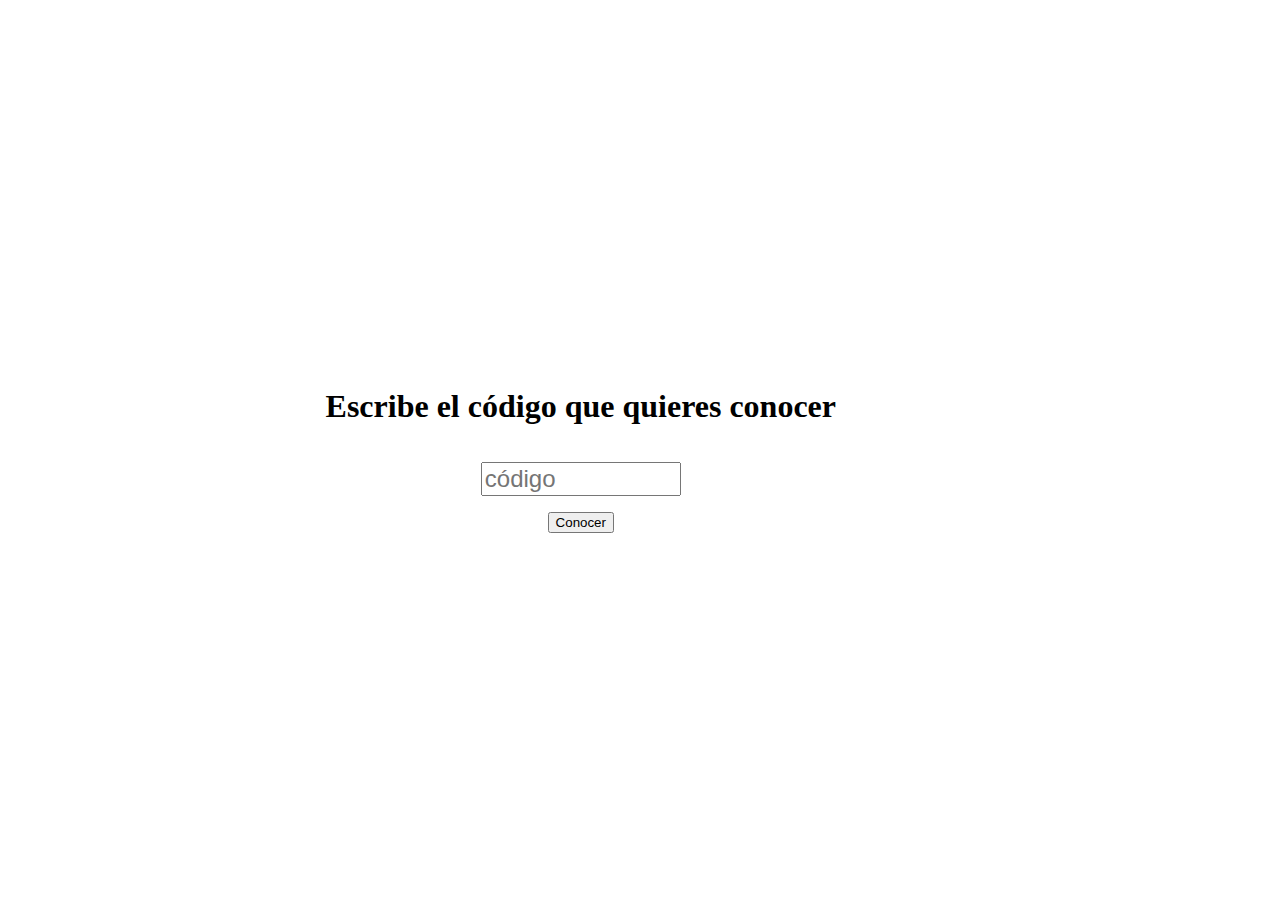
<file: Dia10/index.html>
<!DOCTYPE html>
<html lang="en">
<head>
    <meta charset="UTF-8">
    <meta name="viewport" content="width=device-width, initial-scale=1.0">
    <title>Cats Codes</title>
    <link rel="stylesheet" href="./styles/style.css">
</head>
<body>
    <div class="todo">
        <h1>Escribe el código que quieres conocer</h1>
        <input type="text" placeholder="código" id="codigoInput">
        <button onclick="asignarImagen()">Conocer</button>
        <img id="imagen" alt="">
    </div>
</body>
<script src="./scripts/script.js"></script>
</html>
</file>
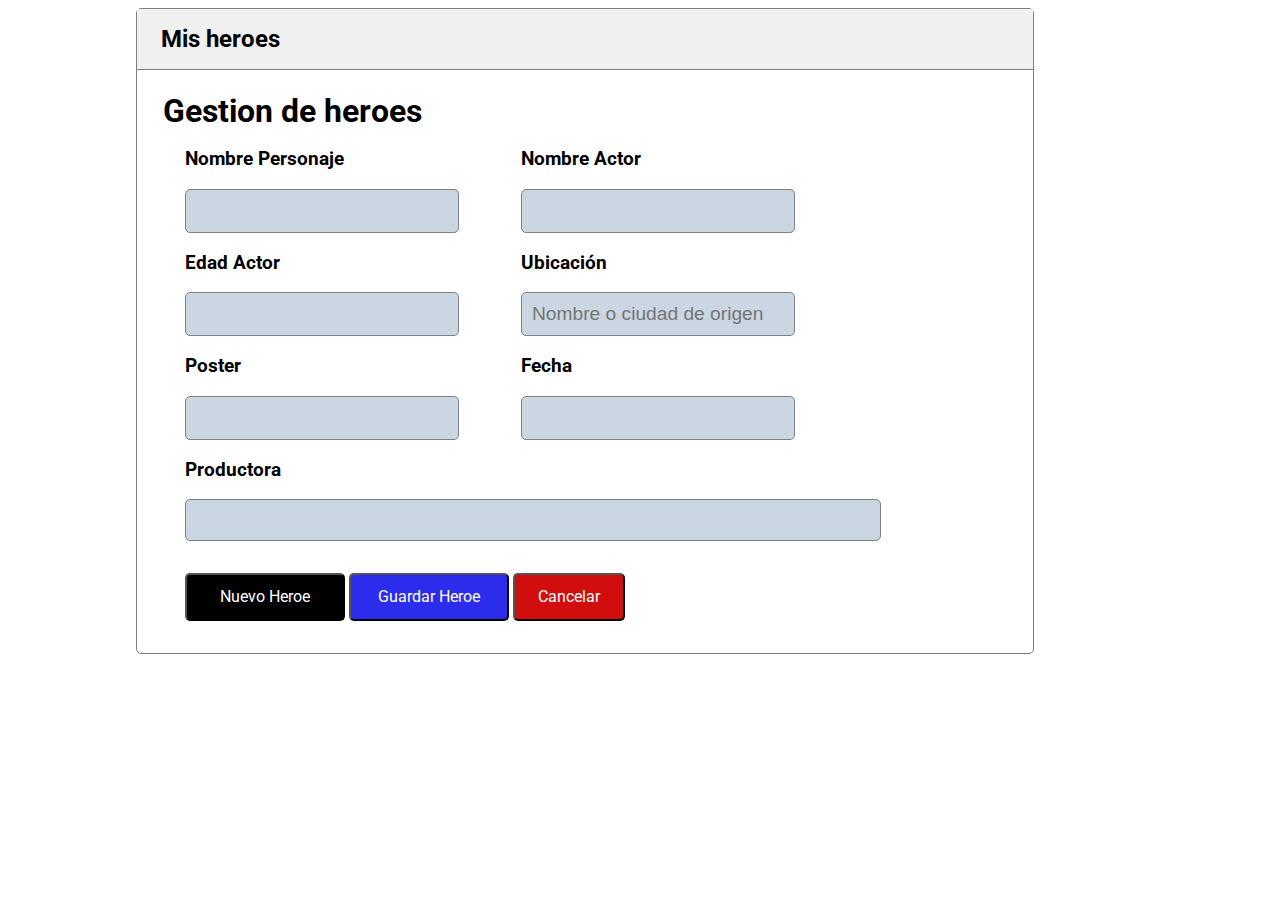
<file: Dia14/index.html>
<!DOCTYPE html>
<html lang="en">
<head>
    <meta charset="UTF-8">
    <meta name="viewport" content="width=device-width, initial-scale=1.0">
    <title>Document</title>
    <link rel="stylesheet" href="./styles/style.css">
</head>
<body>
    <div class="ficha">

        <div class="cabezal">
            <h1 id="myHeros">Mis heroes</h1>
        </div>

        <div class="camposRelleno">
            <h1 id="gestion">Gestion de heroes</h1>

            <div class="dosPrimeros">
                <div class="characterName">
                    <h3>Nombre Personaje</h3>
                    <input type="text" class="inputStyle">
                </div>
                <div class="actorName">
                    <h3>Nombre Actor</h3>
                    <input type="text" class="inputStyle">
                </div>
            </div>
            <div class="dosSegundos">
                <div class="actorAge">
                    <h3>Edad Actor</h3>
                    <input type="text" class="inputStyle">
                </div>
                <div class="ubication">
                    <h3>Ubicación</h3>
                    <input type="text" class="inputStyle" placeholder="Nombre o ciudad de origen">
                </div>
            </div>
            <div class="dosTerceros">
                <div class="poster">
                    <h3>Poster</h3>
                    <input type="text" class="inputStyle">
                </div>
                <div class="date">
                    <h3>Fecha</h3>
                    <input type="text" class="inputStyle">
                </div>
            </div>
            <div class="productora">
                <h3>Productora</h3>
                <input type="text" class="production">
            </div>
        </div>
        
        <div id="fitRegister">
            <div id="cabezalDos">
                <h1 id="registerText">Registro de trajes</h1>
            </div>
            <div id="description">
                <h1 id="characterFits">Trajes del personaje</h1>
                <h3>En esta sección podrá registrar los nombres de los trajes usados por el actor.</h3>
                <button>+</button>
            </div>
            <div id="agregadosTrajes">

            </div>

        </div>

        <div class="opciones">
            <button id="newHero">Nuevo Heroe</button>
            <button id="saveHero">Guardar Heroe</button>
            <button id="cancel">Cancelar</button>
        </div>
    </div>
</body>
<script src="./scripts/script.js"></script>
</html>
</file>
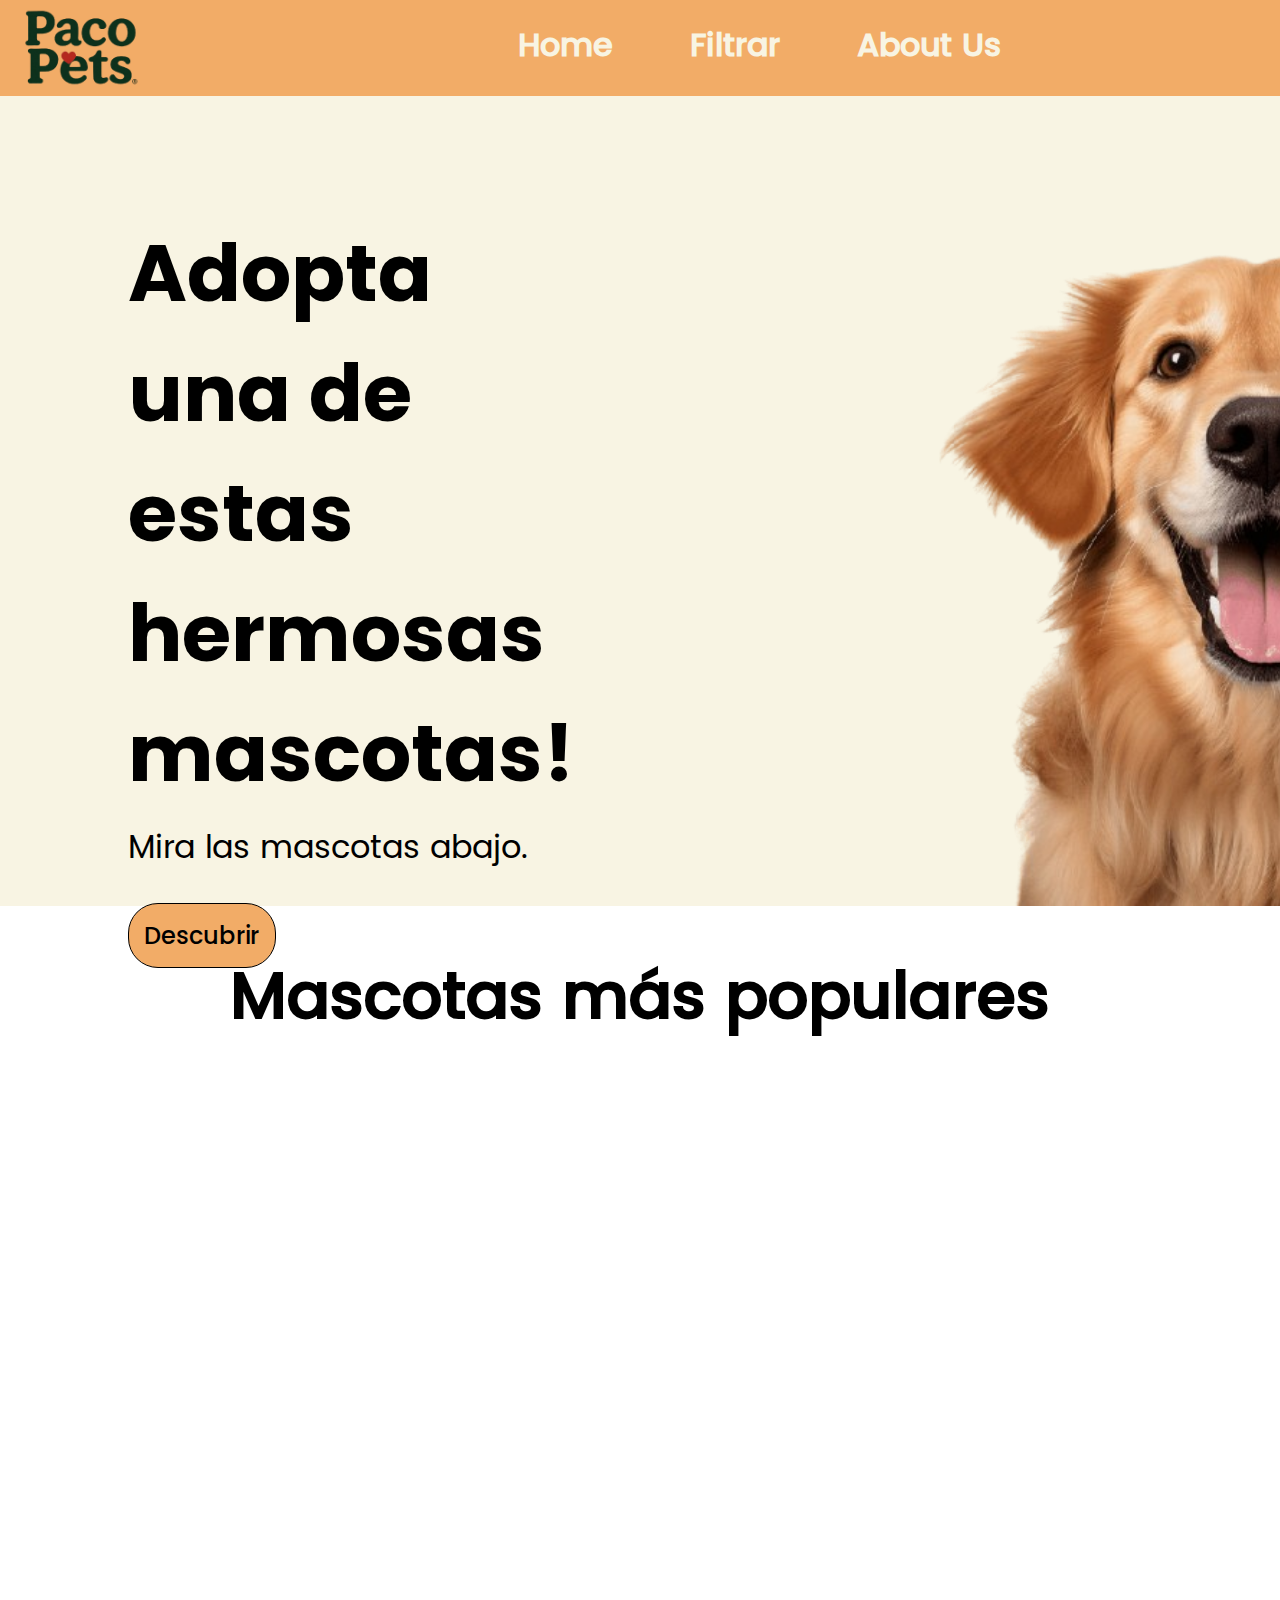
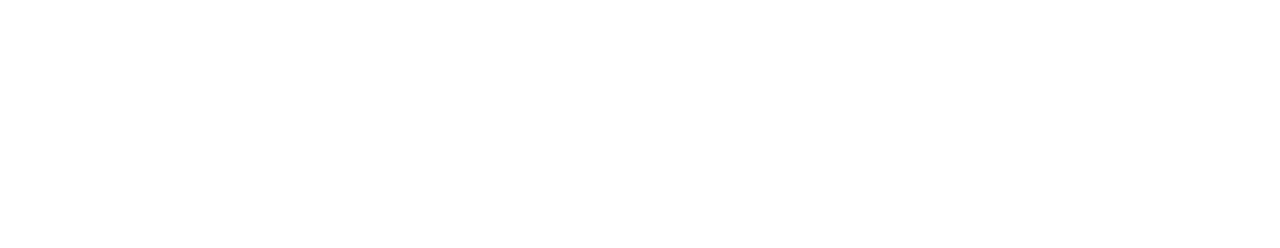
<file: Dia15/index.html>
<!DOCTYPE html>
<html lang="en">
<head>
    <meta charset="UTF-8">
    <meta name="viewport" content="width=device-width, initial-scale=1.0">
    <title>Document</title>
    <link rel="stylesheet" href="./style/styles.css">
</head>
<body>
    <header>
        <img src="./storage/pacoPets.png" alt="" id="logoPets">
        <h1 class="home">Home</h1>
        <h1 class="filter">Filtrar</h1>
        <h1 class="about">About Us</h1>
    </header>
    <section id="welcome">
        <div id="welcomeText">
            <h1 class="welcomeTitle">Adopta una de estas hermosas mascotas!</h1>
            <h3 class="welcomeDescription">Mira las mascotas abajo.</h3>
            <button class="welcomeButton" onclick="location.href='#principalPets'">Descubrir</button>
        </div>
        <img src="./storage/perroWelcome.png" alt="" id="welcomeDog">
    </section>
    <section id="principalPets">
        <h1>Mascotas más populares</h1>
        <div id="template">
            <div class="imagenMascota">
                <img src="./storage/perro1.jpeg" alt="" id="responseImage">
            </div>
            <h1 id="petName">Nombre</h1>
            <h2 id="petClass">Perro - Cachorro</h2>
            <h3 id="petCountry">Pais</h3>
            <h3 id="petDescription">Lorem ipsum dolor sit amet consectetur, adipisicing elit. Itaque, facere facilis quas ratione dolorem modi. Ipsam dolorum itaque consequatur id laboriosam.</h3>
        </div>
        <div id="container-pets" class="grid-container">

        </div>
        <div id="infoDetallada">
            <div class="left">
                <div class="imagenMascotaDetailed">
                    <img src="./storage/perro1.jpeg" alt="" id="responseImageDetailed">
                </div>
                <h1 id="petNameDetailed">Nombre</h1>
                <h2 id="petClassDetailed">Perro - Cachorro</h2>
                <h2 id="petTypeDetailed">Raza</h2>
                <h2 id="petCountryDetailed">Pais</h2>
                <h2 id="petContactDetailed">Contacto: </h2>
            </div>
            <div id="descriptionBox">
                <h3 id="descriptionDetailed">
                    Lorem ipsum dolor sit amet consectetur adipisicing elit. Illum maxime fugit provident aliquam, officia quod totam id quibusdam 
                    quo praesentium minima odio? Incidunt excepturi accusamus libero quia modi vero totam?
                    Lorem ipsum dolor sit amet consectetur adipisicing elit. Illum maxime fugit provident aliquam, officia quod totam id quibusdam 
                    quo praesentium minima odio? Incidunt excepturi accusamus libero quia modi vero totam?
                </h3>
            </div>
        </div>
        
    </section>
</body>
<script src="./scripts/script.js"></script>
</html>
</file>
<file: Dia10/styles/style.css>
.todo {
    display: flex;
    flex-direction: column;
    width: 50%;
    gap: 1em;
    justify-content: center;
    align-items: center;
    width: 50vw;
    height: 100vh;
    margin-left: 20%;
    text-align: center;

}

#codigoInput {
    font-size: 1.5em;
    width: 30%;
}

#imagen {
    width: 50%;
}
</file>
<file: Dia14/styles/style.css>
@import url('https://fonts.googleapis.com/css2?family=Roboto:ital,wght@0,100..900;1,100..900&display=swap');
.roboto-class {
    font-family: "Roboto", sans-serif;
    font-optical-sizing: auto;
    font-weight: 300;
    font-style: normal;
    font-variation-settings:
    "wdth" 100;
}

body {
    width: 100vw;
    font-family: "Roboto", sans-serif;
}

.ficha {
    width: 70%;
    border: 1px solid gray;
    margin-left: 10%;
    display: flex;
    flex-direction: column;
    border-radius: 5px;
    

}

.cabezal {
    border: 1px solid gray;
    border-top: none;
    border-left: none;
    border-right: none;
    background-color: rgb(240, 240, 240);
}

.dosPrimeros {
    display: flex;
    flex-direction: row;
    margin-left: 3em;
    margin-right: 0.5em;
}

.dosSegundos {
    display: flex;
    flex-direction: row;
    margin-left: 3em;
    margin-right: 0.5em;
}

.dosTerceros {
    display: flex;
    flex-direction: row;
    margin-left: 3em;
    margin-right: 0.5em;
}

#myHeros {
    font-size: 1.5em;
    margin-left: 1em ;
}

#gestion {
    margin-left: 0.8em;
    margin-bottom: 0px;
}

.actorName {
    margin-left: 10%;
    width: 30%;

}

.characterName {
 width: 30%;
}

.inputStyle {
    background-color: rgb(202, 215, 227);
    border: 0.5px solid gray;
    width: 100%;
    border-radius: 5px;
    font-size: 1.2em;
    padding: 10px;
}

.actorAge {
    width: 30%;
}

.ubication {
    margin-left: 10%;
    width: 30%;
}

.poster {
    width: 30%;
}

.date {
    margin-left: 10%;
    width: 30%;
}

.productora {
    width: 77%;
    margin-left: 3em;
}

.production {
    width: 100%;
    background-color: rgb(202, 215, 227);
    border: 0.5px solid gray;
    height: 2.8em;
    border-radius: 5px;
}

.opciones {
    margin-top: 2em;
    margin-left: 3em;
    margin-bottom: 2em;
}

#newHero {
    font-family: "Roboto", sans-serif;
    background-color: black;
    color: white;
    height: 3em;
    width: 10em;
    border-radius: 5px;
    font-size: 1em;
}

#saveHero {
    font-family: "Roboto", sans-serif;
    background-color: rgb(44, 44, 236);
    color: white;
    height: 3em;
    width: 10em;
    border-radius: 5px;
    font-size: 1em;
}

#cancel {
    font-family: "Roboto", sans-serif;
    background-color: rgb(210, 13, 13);
    color: white;
    height: 3em;
    width: 7em;
    border-radius: 5px;
    font-size: 1em;
}

#fitRegister {
    display: none;
    flex-direction: column;
    margin-left: 3em;
    border: 1px solid black;
    margin-right: 3em;
    margin-top: 2em;
    border-radius: 10px;
}

#cabezalDos {
    border-bottom: 1px solid black;
}

#registerText {
    font-size: 1.2em;
    margin-left: 1em;
}

#characterFits {
    margin-top: 0px;
}

#characterFits {
    margin-top: 1em;
    font-size: 1.4em;
    margin-left: 1em;
    color: rgb(67, 114, 202);
}

#comic {
    font-size: 1.2em;
    background-color: rgb(202, 215, 227);
    width: 87.5%;
    padding-left: 1em;
    height: 2.2em;
    border-radius: 5px;
}

#descriptionText {
    margin-left: 1.2em;
    font-family: 0.8em;
    font-weight: 400;
    color: rgb(67, 114, 202);
}

#botonAgregar {
    background-color: rgb(255, 187, 0);
    width: 1.5em;
    height:1.5em ;
    font-size: 2em;
    margin-left: 0.6em;
    border: none;
    border-radius: 10px;
    margin-bottom: 0.5em;
}

#inputBoton {
    display: flex;
    flex-direction: row;
}

#template {
    display: none;
    flex-direction: column;
    margin-left: 5em;
    margin-bottom: 1.5em;
}

#textFit {
    margin-bottom: 0.6em;
    color: rgb(67, 114, 202);
}

.inputFit {
    font-size: 1.3em;
    padding: 10px;
    width: 80%;
    border: 1px solid gray;
    border-radius: 10px;
}

.cancelButton {
    color: white;
    background-color: rgb(255, 0, 0);
    width: 1.3em;
    height:1.3em ;
    font-size: 2em;
    margin-left: 0.6em;
    border: none;
    border-radius: 10px;
    margin-top: 0.05em;
}
</file>
<file: Dia15/style/styles.css>
@font-face {
    font-family: 'Poppins Regular';
    font-style: normal;
    font-weight: normal;
    src: local('Poppins Regular'), url('../fonts/Poppins-Regular.woff') format('woff');
    }
@font-face {
    font-family: 'Poppins Medium';
    font-style: normal;
    font-weight: normal;
    src: local('Poppins Medium'), url('../fonts/Poppins-Medium.woff') format('woff');
    }
@font-face {
    font-family: 'Poppins Bold';
    font-style: normal;
    font-weight: normal;
    src: local('Poppins Bold'), url('../fonts/Poppins-Bold.woff') format('woff');
    }


body {
    margin: 0px;
}

html {
    scroll-behavior: smooth;
}

header {
    display: flex;
    flex-direction: row;
    background-color: #F2AC67;
    font-family: 'Poppins Medium';
    color: #F8F4E3;
}

#logoPets {
    width: 10em;
    margin-top: 0.5em;
    margin-bottom: 0.5em;
}

.home {
    margin-left: 28vw;
}

.filter {
    margin-left: 6vw;
}

.about {
    margin-left: 6vw;
}

#welcome {
    background-color: #F8F4E3;
    margin-top: 0px;
    display: flex;
    flex-direction: row;
    height: 90vh;
}

#welcomeText {
    display: flex;
    flex-direction: column;
    width: 35vw;
    margin-top: 4em;
    margin-left: 8em;
}

.welcomeTitle {
    font-family: 'Poppins Bold';
    font-size: 5em;
    margin-bottom: 0px;
}

.welcomeDescription {
    font-family: 'Poppins Regular';
    font-size: 2em;
    font-weight: 300;
    margin-top: 10px;
}

.welcomeButton {
    width: 33%;
    font-family: 'Poppins Medium';
    font-size:  1.5em;
    padding: 14px 0px;
    background-color: #F2AC67;
    border: 1px solid black;
    border-radius: 30px;
    transition: transform 0.3s ease, box-shadow 0.3s ease;
    cursor: pointer;
}

.welcomeButton:hover {
  transform: scale(1.05); /* lo agranda un poco */
  box-shadow: 0 8px 20px rgba(0, 0, 0, 0.2); /* sombra suave */
}

#welcomeDog {
    width: 45em;
    height: 45em;
    margin-left: 20em;
    align-self: flex-end;
    margin-bottom: 0
}

#principalPets {
    margin-top: 0px;
    height: 100vh;
    text-align: center;
    margin-top: 1em;
    font-family: 'Poppins Medium';
    font-size: 2em;
}

#template {
    display: none;
    flex-direction: column;
    width: 11em;
    height: 22em;
    background-color: #221303;
    text-align: center;
    color: #D9D9D9;
    border-radius: 35px;
    transition: transform 0.3s ease, box-shadow 0.3s ease;
}

#template:hover {
    transform: scale(1.05);
    box-shadow: 0 10px 20px rgba(0, 0, 0, 0.2);
}

.imagenMascota {
    width: 80%;
    height: 25%;
    border: 1px solid black;
    overflow: hidden;  /* oculta lo que se salga */
    display: flex;
    justify-content: center;
    align-items: center;
    margin-top: 1em;
    margin-left: 9%;
    border-radius: 20px;
}

.imagenMascota img {
    width: 100%;
    height: 100%;
    object-fit: cover; /* clave: recorta y ajusta sin deformar */
}

#petName {
    width: 100%;
    margin-top: 0.5em;
    margin-bottom: 0px;
}

#petClass {
    font-family: 'Poppins Regular';
    font-size: 0.8em;
    font-weight: 500;
    margin-top: 0px;
    margin-bottom: 0px;
}

#petCountry {
    font-family: 'Poppins Regular';
    font-size: 0.6em;
    font-weight: 500;
    margin-top: 0px;
    margin-bottom: 0px;
}

#petDescription {
    font-family: 'Poppins Regular';
    font-size: 0.6em;
    font-weight: 500;
    margin-top: 1em;
    margin-bottom: 1em;
    margin-left: 10px;
    margin-right: 10px;
}

.grid-container {
    display: grid;
    grid-template-columns: repeat(3, 1fr);
    gap: 1em;
    margin-left: 10vw;
}

#infoDetallada {
    display: flex;
    flex-direction: row;
    width: 70vw;
    height: 75vh;
    background-color: #221303;
    color: #D9D9D9;
    margin-left: 15vw;
    border-radius: 40px;
    position: fixed;
    top: 10%;
    left: 0;
    z-index: 999;
    visibility: hidden;
    opacity: 0;
    transition: visibility 0.3s ease, opacity 0.3s ease;
}

#infoDetallada.active {
    visibility: visible;
    opacity: 1;
}

.left {
    display: flex;
    flex-direction: column;
    width: 50%;

}

.imagenMascotaDetailed {
    width: 50%;
    height: 30%;
    border: 1px solid black;
    overflow: hidden;  /* oculta lo que se salga */
    display: flex;
    justify-content: center;
    align-items: center;
    margin-left: 25%;
    border-radius: 20px;
    margin-top: 10%;
}

.imagenMascotaDetailed img {
    width: 100%;
    height: 100%;
    object-fit: cover; /* clave: recorta y ajusta sin deformar */
}

#petNameDetailed {
    width: 100%;
    margin-top: 0.5em;
    margin-bottom: 0px;
}

#petClassDetailed {
    font-family: 'Poppins Regular';
    font-size: 0.8em;
    font-weight: 500;
    margin-top: 0px;
    margin-bottom: 0px;
}

#petTypeDetailed {
    font-family: 'Poppins Regular';
    font-size: 0.8em;
    font-weight: 500;
    margin-top: 10px;
    margin-bottom: 0px;
}

#petCountryDetailed {
    font-family: 'Poppins Regular';
    font-size: 0.8em;
    font-weight: 500;
    margin-top: 10px;
    margin-bottom: 0px;
}

#petContactDetailed {
    font-family: 'Poppins Regular';
    font-size: 0.6em;
    font-weight: 500;
    margin-top: 10px;
    margin-bottom: 0px;
}

#descriptionBox {
    width: 50%;
    text-align: center;
}

#descriptionDetailed {
    font-family: 'Poppins Regular';
    font-size: 0.7em;
    font-weight: 500;
    margin-right: 2em;
    margin-top: 5em;
}
</file>
